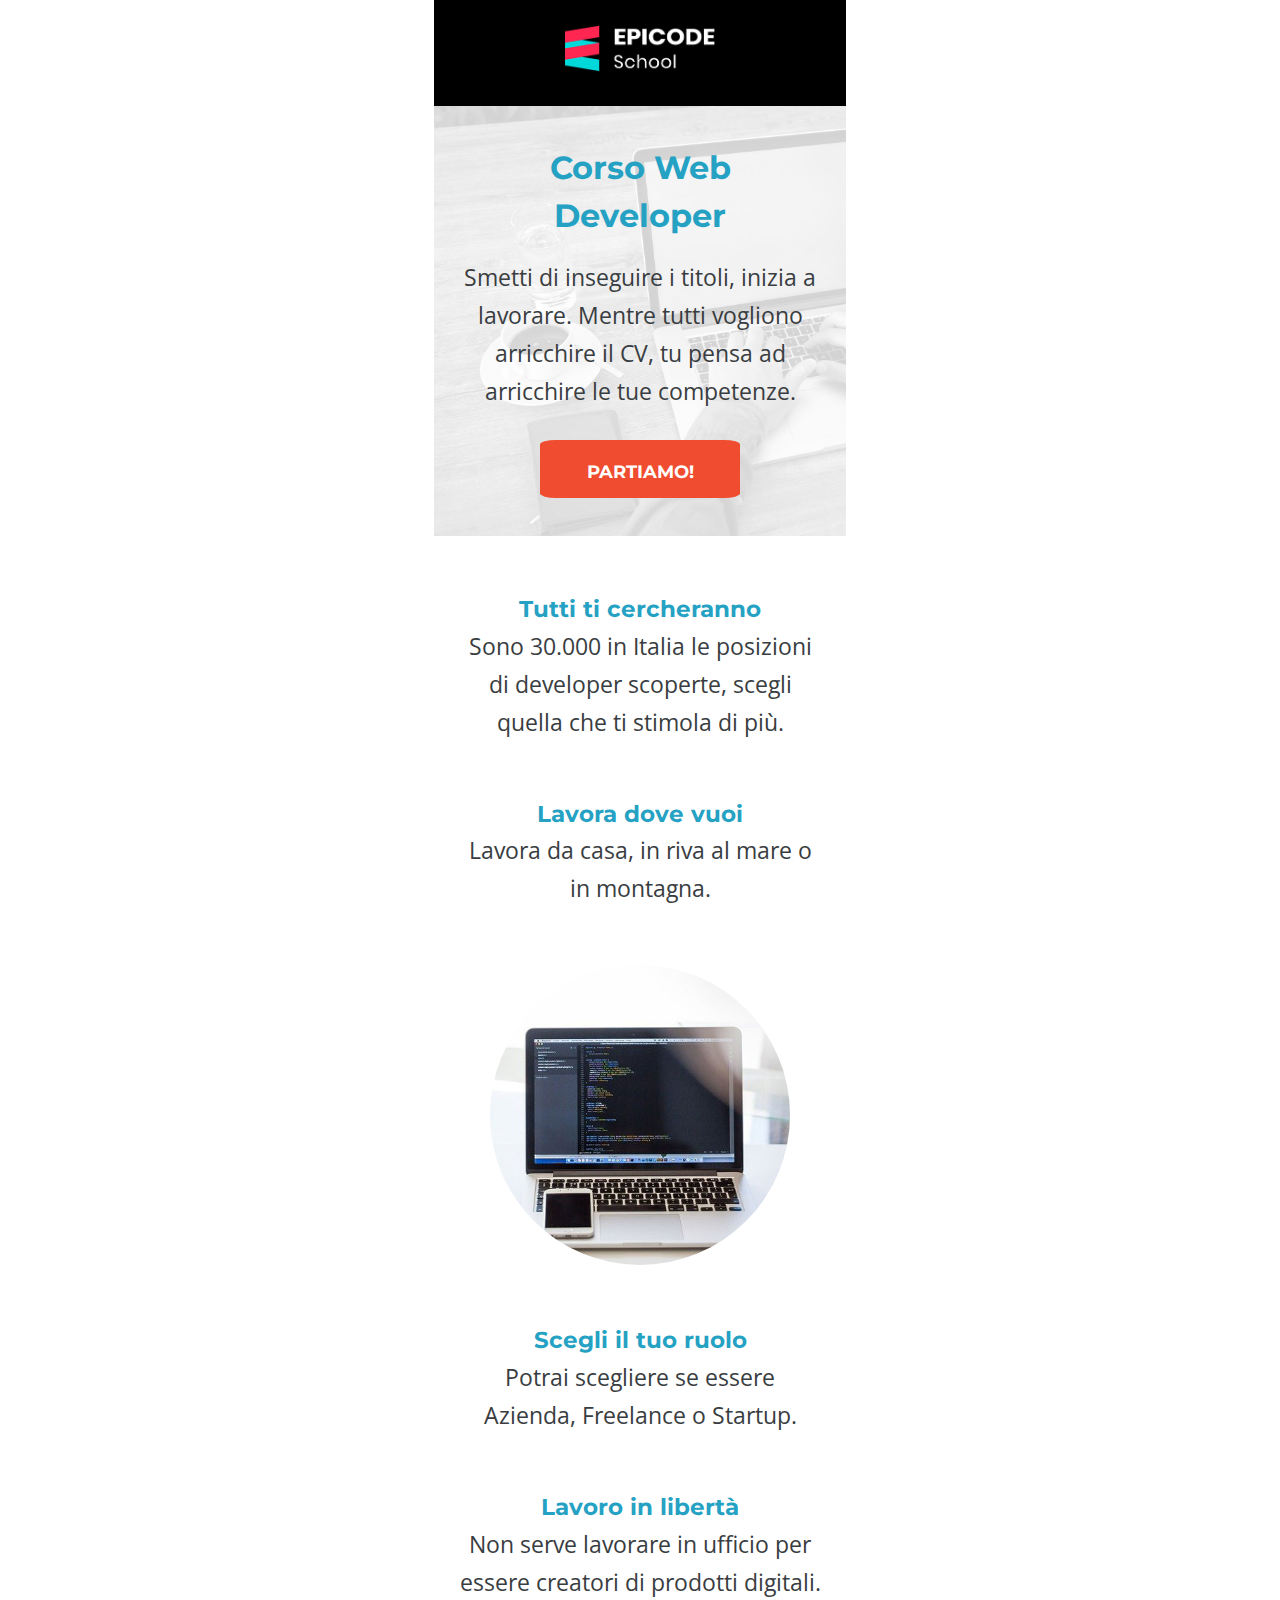
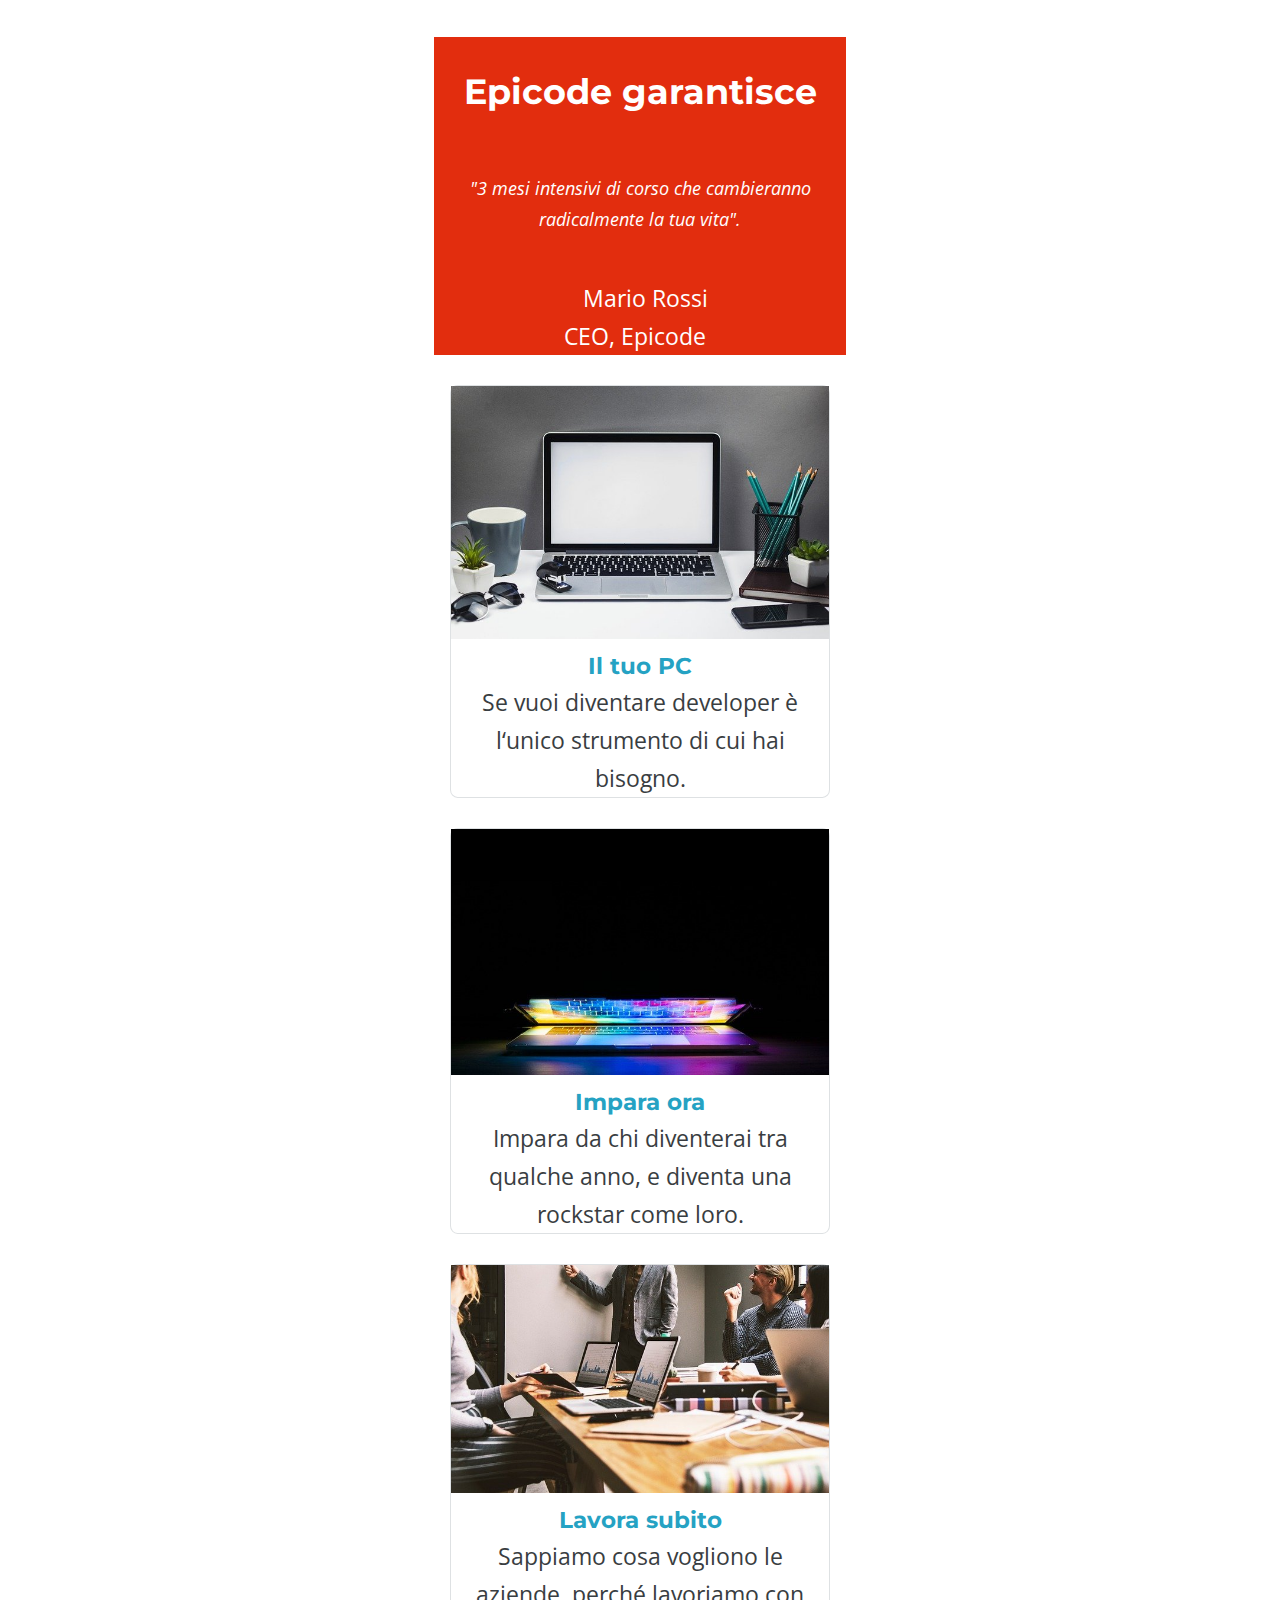
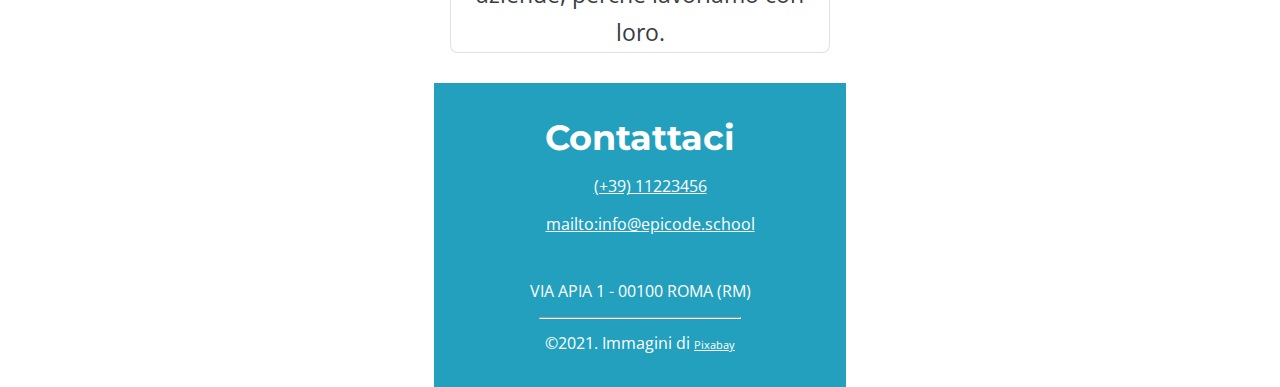
<file: index.html>
<!DOCTYPE html>
<html lang="en">
<head>
    <meta charset="UTF-8">
    <meta name="viewport" content="width=device-width, initial-scale=1.0">
<!--ICONS -->
    <link rel="stylesheet" href="https://cdnjs.cloudflare.com/ajax/libs/font-awesome/5.15.4/css/all.min.css">
    <link rel="stylesheet" href="./css/font-awesome.css">
    <!-- CSS -->
    <link rel="stylesheet" href="./css/reset.css">
    <link rel="stylesheet" href="./css/style.css">
<!-- FONT BODY -->
    <link rel="preconnect" href="https://fonts.googleapis.com">
    <link rel="preconnect" href="https://fonts.gstatic.com" crossorigin>
    <link href="https://fonts.googleapis.com/css2?family=Open+Sans:ital,wght@0,300..800;1,300..800&display=swap" rel="stylesheet">

    
<!-- FONT HEADINGS -->
    <link rel="preconnect" href="https://fonts.googleapis.com">
    <link rel="preconnect" href="https://fonts.gstatic.com" crossorigin>
    <link href="https://fonts.googleapis.com/css2?family=Montserrat:ital,wght@0,100..900;1,100..900&family=Open+Sans:ital,wght@0,300..800;1,300..800&display=swap" rel="stylesheet">
<!-- TITLE -->
    <title>Layout - Corso Web Developer </title>
<!--DESCRIPTION -->
    <meta name="description" content="Da zero a Epicode con i corsi completi per diventare uno sviluppatore professionista in 3 mesi.">
</head>
<body>
<!-- HEADER -->
    <header>
        <div id="logo_img"> 
            <img src="./images/logo.png" alt="logo_epicode">
        </div>

        <div id="head_section">
            <h1> Corso Web <br> Developer 
            </h1>
            <p>Smetti di inseguire i titoli, inizia a lavorare. Mentre tutti vogliono arricchire il CV, tu pensa ad arricchire le tue competenze.</p>
            <div id="container">
                <a href="#start"> 
                    Partiamo! 
                </a>
            </div>

        </div>
    </header>


 <!-- PRIMA PARTE CON I PRMI TRE PARAGRAFI + IMMAGINE -->
    <main>
        <section id="start" class="all_art">
            <h3> Tutti ti cercheranno </h3>
            <p> Sono 30.000 in Italia le posizioni 
                di developer scoperte, 
                scegli quella che ti stimola di più.
            </p>
        </section> 

         <section id="start" class="all_art">
            <h3> Lavora dove vuoi </h3>
            <p> Lavora da casa, 
                    in riva al mare o in montagna.
            </p>

        
         </section>
            <div id="img_main">
                <img src="./images/notebook.jpg" alt="programming_example">
            </div>
        
        <section id="start" class="all_art">
                <h3> Scegli il tuo ruolo </h3>
                <p> Potrai scegliere se essere Azienda, 
                    Freelance o Startup.
                </p>
        </section>

        <section id="start" class="all_art">
                <h3> Lavoro in libertà </h3>
                <p> Non serve lavorare in ufficio 
                        per essere creatori di prodotti digitali.
                </p>
        </section>  
    
    </main>
<!--PARTE CON TESTIMONIANZA -->

        <section id="quote">
            <h2> Epicode garantisce </h2>
            <q cite="#">
                "3 mesi intensivi di corso che cambieranno 
                radicalmente la tua vita".
            </q>
            <cite>
                Mario Rossi <br>
                CEO, Epicode
            </cite>
        </section>


<!--ASIDE CON 3 RIQUADRI -->
    <aside>
        <div class="a_riq">
            <div class="imgriq">
                <img src="./images/foto1.jpg" alt=""> 
            </div> 
            <h3>
                Il tuo PC
            </h3>
            <p>
                Se vuoi diventare
                developer è l&lsquo;unico 
                strumento di cui hai bisogno.
            </p>
        </div>

        <div class="a_riq">
            <div class="imgriq">
                <img src="./images/foto2.jpg" alt=""> 
            </div> 
            <h3>
                Impara ora
            </h3>
            <p>
                Impara da chi diventerai 
                tra qualche anno, e diventa una rockstar come loro.
            </p>
        </div>

        <div class="a_riq">
            <div class="imgriq">
                <img src="./images/foto3.jpg" alt=""> 
        </div> 
            <h3>
                Lavora subito
            </h3>
            <p> 
                Sappiamo cosa vogliono 
                le aziende, perché lavoriamo con loro.
            </p>
        </div>
</aside>

<!--FOOTER -->

<footer> 
    <h2> 
        Contattaci 
    </h2>
    <div id="footer_section"> 
            <i class="fas fa-phone-square-alt"></i>
            <a href="(+39)11223456">(+39) 11223456</a>
         <br>

        <i class="fas fa-envelope-square"></i> <a href="mailto:info@epicode.school">mailto:info@epicode.school</a>
        <br>
        <i class="fas fa-external-link-square-alt"></i> 
        <address id="add">
            VIA APIA 1 - 00100 ROMA (RM)
        </address>
        </div>
        <hr>
    <p id="copy">&copy;2021. Immagini di <a href="#"> Pixabay</a> </p> 
</footer>
</body>
</html>
</file>
<file: css/style.css>
/* Come riferimento ho usato per le dimensioni ho usato 402x815*/


/* INFORMAZIONI GENERALI*/
:not(h1,h2,h3, #link_header) {
    font-size: 1.2rem;
    font-family: "Open Sans", sans-serif;
    line-height: 1.65;
    color:#393d41;
}
h1, h2, h3 {
    font-family: "Montserrat", sans-serif;
    color: #25a2c3;  
    line-height: 1.5;
    font-weight: bold;
}
 body {
    width: 412px;
    height: 915px;
    margin: 0 auto;
 }
  h2 {
    font-size: 1.5em;
    color: #ffffff;
  }
  
/**************** INIZIO HEADER ************************/
header {
    width: 412px;
    margin: 0 auto;
}
#logo_img {
    background-color: black;
    text-align: center;
    padding: 25px;
    box-sizing: border-box;
    margin: 0;
}
#logo_img img {
    width: 150px;
}
    
#head_section {
    background-image: url(../images/banner.jpg);
    background-repeat: no-repeat;
    background-size: cover;
    height: 80%;
    margin: 0;
    text-align: center;
    padding: 8px;
}
h1 {
    font-weight: bold;
    word-wrap: break-word;
    margin: 30px 8px 10px 8px;
    font-size: xx-large;
    word-wrap:break-word;
}
#head_section p {
    margin: 18px 0 30px;
    font-size: 1em;
}
#container {
    background-color: #f04c2f;
    border-radius: 8%;
    margin: 30px;
    padding: 10px;
    width: 180px;
    margin: 30px auto;
    text-align: center;
}
#head_section a {
    font-family: "Montserrat", sans-serif;
    text-decoration: none;
    color: rgb(255, 255, 255);
    font-weight: 700;
    text-transform: uppercase;
    font-size: 0.8em;
    
}

/**************** FINE HEADER ************************/





/**************** INIZIO MAIN ************************/

main {
    background-color: #ffffff;
    width: 412px;
    margin: 0;
    padding: 8px;  
    box-sizing: border-box;
}



/********************** INIZIO SEZIONI 3 PARAGRAFI + IMMAGINE ***********************/
.all_art {
    text-align: center;
    padding: 8px;
    margin: 40px 7px 20px;
}
.all_art h2 {
    font-weight: bold;
    margin-bottom: 10px;
}
.all_art p {
    font-size: 0.9em;
}
#img_main {
    margin: 0 auto;
    text-align: center;
    
}
#img_main img {
    border-radius: 80%;
    width: 300px;
    margin: 30px 0 0 0 ;
}

/********************** FINE SEZIONI 3 PARAGRAFI + IMMAGINE ***********************/






/********************** INIZIO  SEZIONE TESTIMONIANZA***********************/
#quote {
    background-color:#e22d0e;
    text-align: center;
    margin: 0 auto;
    width: 412px;
    box-sizing: border-box;
    
}
#quote h2 {
    margin:  0 auto;
    padding: 30px 0 30px;
    
}
#quote q{
    font-style: italic;
    color: #fff;
    padding: 15px;
    margin: 10px 0 30px;
    display: block;
    font-size: 0.8em;
}
#quote cite {
    color: #ffffff;
    margin: 10px 0 80px;
    padding: 10px;
}
/********************** FINE SEZIONE TESTIMONIANZA***********************/



/********************** INIZIO ASIDE CON I 3 RIQUADRI***********************/
 
.a_riq {
    margin: 30px auto;
    text-align: center;
    border: 1px solid  #dee1e3;
    width: 380px;
    box-sizing: border-box;
    border-radius: 2%;
}

.a_riq h3 {
    font-weight: bold;
}

.imgriq img {
    width: 378px;
}


/********************** FINE ASIDE CON I 3 RIQUADRI***********************/

/********************** INIZIO FOOTER ***********************/

footer {
    width: 412px;
    text-align: center;
    padding: 30px 0 30px;
    background-color: #22a0be;
    box-sizing: border-box;
  }
#copy, #copy a, #footer_section a, #add{
    color: #ffffff;
    font-size: 0.7em;
}
 hr {
    width: 200px;
 }
/********************** FINE FOOTER ***********************/
</file>
